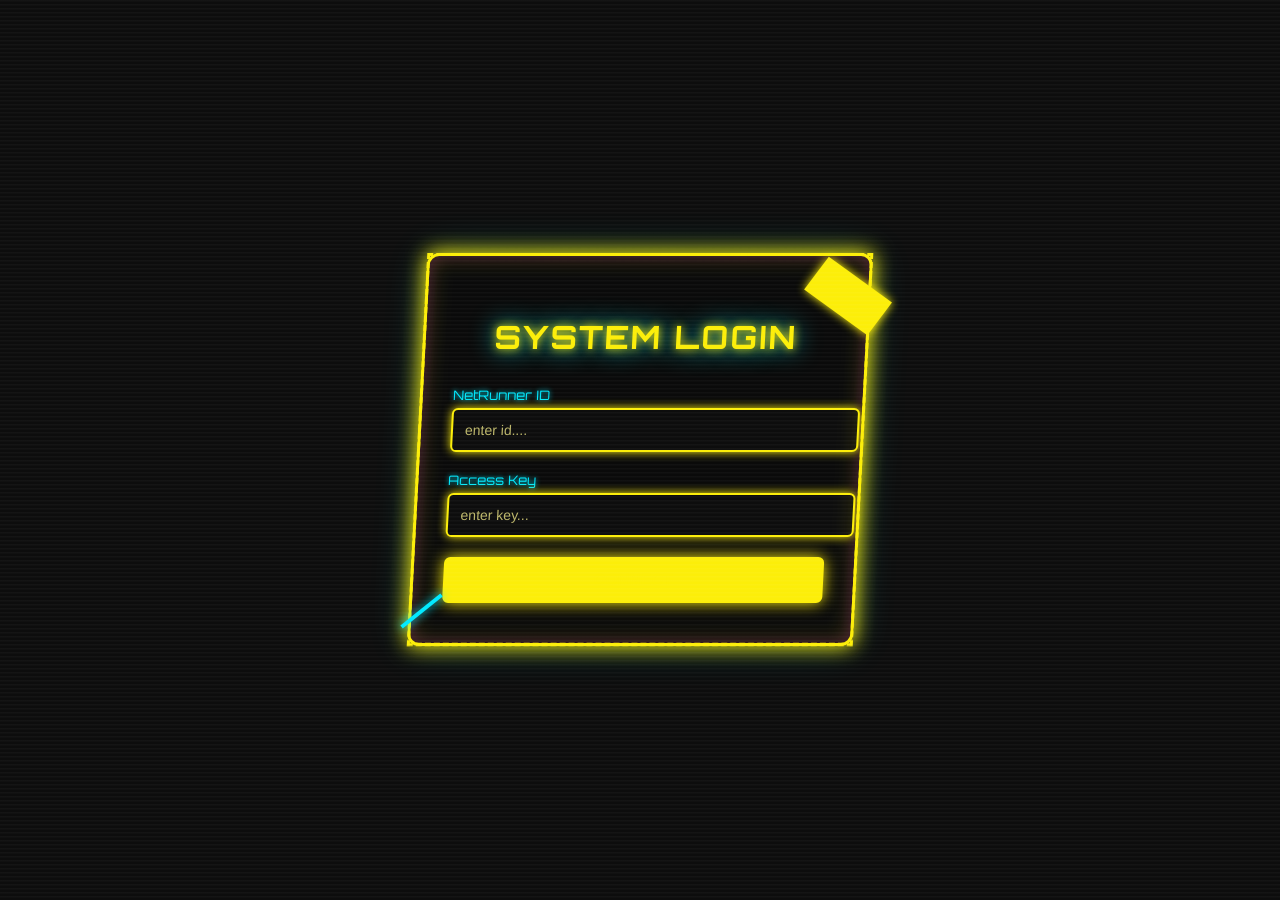
<file: cyberpunk.html>
<!DOCTYPE html>
<html lang="en">
    <head>
        <meta charset="UTF-8">
        <meta name="viewport" content="width=device-width, initial-scale=1.0">
        <title>Cyberpunk 2077 themed login</title>
        <style>
            @import url('https://fonts.googleapis.com/css2?family=Orbitron:wght@400;700&display=swap');
            body {
                margin: 0;
                height: 100vh;
                display: flex;
                justify-content: center;
                align-items: center;
                background: #0d0d0d;
                font-family: 'Orbitron', sans-serif;
                color: #fff;
                overflow: hidden;
            }
            body::before {
                content: "";
                position: absolute;
                inset: 0;
                background: repeating-linear-gradient(to bottom, rgba(255, 255, 255, 0.03) 0px, rgba(255, 255, 255, 0.03) 1px, transparent 2px, transparent 4px);
                pointer-events: none;
                z-index: 10;
            }

            .cyber-box {
                position: relative;
                width: 380px;
                padding: 40px 30px;
                background: rgba(10, 10, 10, 0.85);
                border: 3px solid #fcee09;
                border-radius: 12px;
                box-shadow: 0 0 20px #fcee09, 0 0 40px rgba(0, 255, 255, 0.2), inset 0 0 15px rgba(255, 0, 255, 0.2);
                transform: skewX(-3deg);
            }
            .cyber-box::before {
                content: "";
                position :absolute;
                inset: -3px;
                border: 3px dashed #fcee09;
                filter: drop-shadow(0 0 10px #fcee09);
                animation: glitch 1.5s infinite linear;
                pointer-events: none;
            }

            @keyframes glitch {
                0% { clip-path: inset(0 0 90% 0); }
                25% { clip-path: inset(10% 0 50% 0); }
                50% { clip-path: inset(40% 0 20% 0); }
                75% { clip-path: inset(80% 0 5% 0); }
                100% { clip-path: inset(0 0 90% 0); }    
            }

            h1 {
                text-align: center;
                margin-bottom: 30px;
                color: #fcee09;
                text-shadow: 0 0 10px #fcee09, 0 0 25px #00eaff;
                letter-spacing: 2px;
            }

            label {
                font-size: 13px;
                color: #00eaff;
                text-shadow: 0 0 5px #00eaff;
                margin-bottom: 5px;
                display: block;
            }

            input {
                width: 100%;
                padding: 12px;
                margin-bottom: 20px;
                border: 2px solid #fcee09;
                border-radius: 6px;
                background: #0d0d0d;
                color: #fcee09;
                font-size: 14px;
                outline: none;
                box-shadow: 0 0 10px #fcee09;
            }

            input::placeholder {
                color: #bdb76b;
            }

            button {
                width: 100%;
                padding: 12px;
                border-radius: 6px;
                border: 2px solid #fcee09;
                background: #fcee09;
                color: #fcee09;
                font-weight: bold;
                font-size: 16px;
                cursor: pointer;
                transition: 0.3s;
                text-transform: uppercase;
                box-shadow: 0 0 16px #fcee09;
            }

            button:hover {
                background: #00eaff;
                color: #000;
                border-color: #00eaff;
                box-shadow: 0 0 20px #00eaff;
                transform: scale(1.05);
            }
            
            .accent {
                position: absolute;
                width: 80px;
                height: 40px;
                background: #fcee09;
                right: -20px;
                top: 20px;
                transform: rotate(35deg);
                box-shadow: 0 0 10px #fcee09;
            }

            .accent2 {
                position: absolute;
                width: 50px;
                height: 4px;
                background: #00eaff;
                left: -15px;
                bottom: 30px;
                transform: rotate(-40deg);
                box-shadow: 0 0 10px #00eaff;
            }
        </style>
    </head>
    <body>
        <div class="cyber-box">
            <div class="accent"></div>
            <div class="accent2"></div>

            <h1>SYSTEM LOGIN</h1>

            <form action="/login" method="post">

                <label for="email">NetRunner ID</label>
                <input type="email" id="email" name="email" placeholder="enter id...." required>

                <label for="password">Access Key</label>
                <input type="password" id="password" name="password" placeholder="enter key..." required>

                <button type="submit">Connect</button>
            </form>
        </div>
    </body>
</html>
</file>
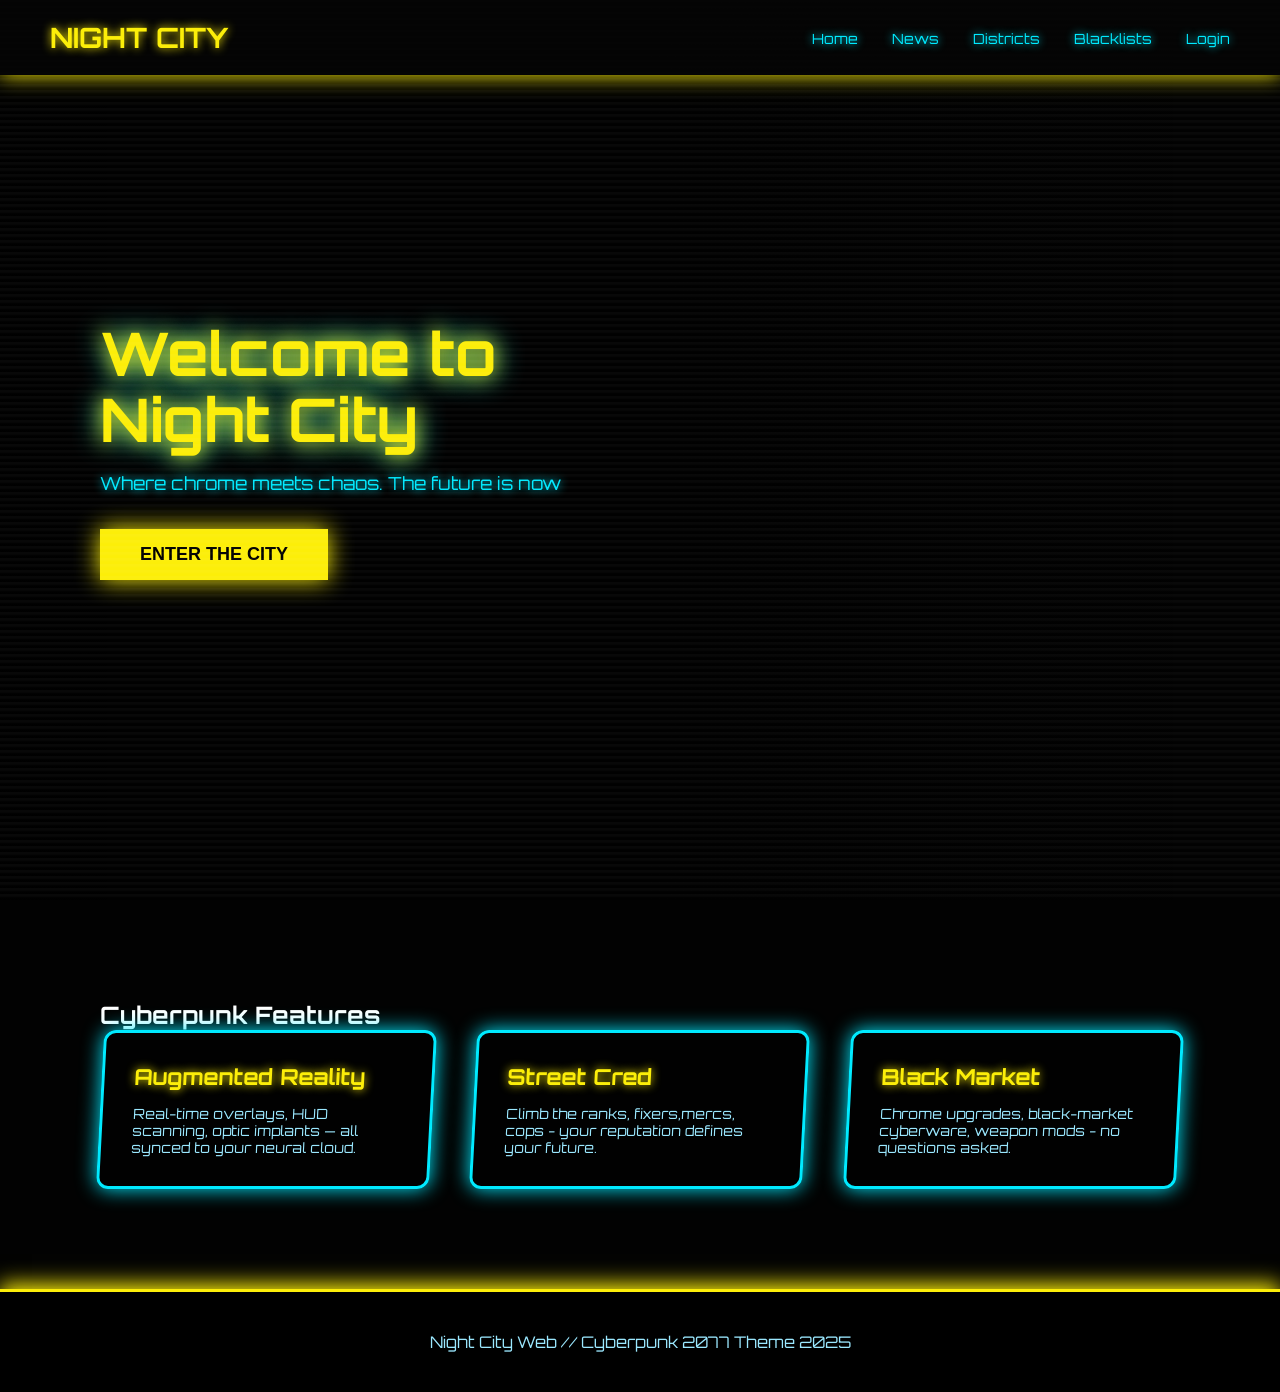
<file: cyberpunk2077.html>
<!DOCTYPE html>
<html lang="en">
    <head>
        <meta charset="UTF-8">
        <meta name="viewport" content="width=device-width, initial-scale=1.0">
        <title>Cyberpunk Homepage</title>
        <link href="https://fonts.googleapis.com/css2?family=Orbitron:wght@400;700&display=swap" rel="stylesheet">
        <style>
            * {
                margin: 0;
                padding: 0;
                box-sizing: border-box;
            }

            body {
                font-family: 'Orbitron', sans-serif;
                background: #020202;
                color: #fff;
                overflow-x: hidden;
            }

            body::before {
                content: "";
                position: fixed;
                inset: 0;
                background: repeating-linear-gradient(to bottom, rgba(255, 255, 255, 0.03) 0, rgba(255, 255, 255, 0.03) 2px, transparent 4px, transparent 6px);
                pointer-events: none;
                z-index: 20;
            }

            header {
                position: fixed;
                top: 0;
                width: 100%;
                padding: 20px 50px;
                background: rgba(5, 5, 5, 0.85);
                display: flex;
                justify-content: space-between;
                align-items: center;
                z-index: 100;
                box-shadow: 0 0 20px #fcee09;
            }

            .logo {
                font-size: 28px;
                font-weight: 700;
                color: #fcee09;
                text-shadow: 0 0 10px #fcee09;
            }

            nav a {
                margin-left: 30px;
                color: #00eaff;
                text-decoration: none;
                text-shadow: 0 0 8px #00eaff;
                font-size: 14px;
                transition: 0.3s;
            }

            nav a:hover {
                color: #fcee09;
                text-shadow: 0 0 15px #fcee09;
            }

            .hero {
                height: 100vh;
                background: url('https://images.unsplash.com/photo-1548199973-03cce0bbc87b?auto=format&fit=crop&w=1400&q=60') center/cover no-repeat;
                position: relative;
            }
            .hero-overlay {
                position: absolute;
                inset: 0;
                background: linear-gradient(90deg, rgba(0,0,0,0.8), rgba(0,0,0,0.2));
            }

            .hero-content {
                position: absolute;
                top: 50%;
                left: 100px;
                transform: translateY(-50%);
                max-width: 500px;
            }
            .hero-title {
                font-size: 60px;
                font-weight: 700;
                line-height: 1.1;
                color: #fcee09;
                text-shadow: 0 0 20px #fcee09, 0 0 30px #00eaff;
            }

            .hero-sub {
                margin-top: 20px;
                font-size: 18px;
                color: #00eaff;
                text-shadow: 0 0 10px #00eaff;
            }

            .cta-btn {
                margin-top: 35px;
                padding: 15px 40px;
                background: #fcee09;
                border: none;
                font-weight: 700;
                cursor: pointer;
                font-size: 18px;
                text-transform: uppercase;
                box-shadow: 0 0 25px #fcee09;
                transition: 0.3s;
            }

            .cta-btn:hover {
                background: #00eaff;
                color: #000;
                box-shadow: 0 0 25px #00eaff;
                transform: scale(1.05)
            }

            .features {
                padding: 100px;
                background: #020202;
            }

            .secion-title {
                font-size: 40px;
                text-align: center;
                margin-bottom: 60px;
                color: #fcee09;
                text-shadow: 0 0 15px #fcee09;
            }

            .feature-grid {
                display: grid;
                grid-template-columns: repeat(3, 1fr);
                gap: 40px;
            }

            .feature-box {
                padding: 30px;
                border: 3px solid #00eaff;
                background: rgba(0 , 0, 0, 0.7);
                border-radius: 12px;
                box-shadow: 0 0 20px #00eaff;
                transform: skewX(-3deg);
                transition: 0.3s;
            }

            .feature-box:hover {
                border-color: #fcee09;
                box-shadow: 0 0 25px #fcee09;
                transform: scale(1.05) skewX(-3deg);
            }

            .feature-title {
                font-size: 22px;
                color: #fcee09;
                text-shadow: 0 0 10px #fcee09;
                margin-bottom: 15px;
            }

            .feature-text {
                font-size: 14px;
                color: #9be8ff;
            }

            footer {
                padding: 40px;
                text-align: center;
                background: #000;
                border-top: 3px solid #fcee09;
                box-shadow: 0 -5px 20px #fcee09;
                color: #9be8ff;
            }
        </style>
    </head>
    <body>
        <header>
            <div class="logo">NIGHT CITY</div>

            <nav>
                <a href="#">Home</a>
                <a href="#">News</a>
                <a href="#">Districts</a>
                <a href="#">Blacklists</a>
                <a href="#">Login</a>
            </nav>
        </header>

        <section class="hero">
            <div class="hero-overlay"></div>

            <div class="hero-content">
                <h1 class="hero-title">Welcome to<br>Night City</h1>
                <p class="hero-sub">Where chrome meets chaos. The future is now</p>
                <button class="cta-btn">Enter The City</button>
            </div>
        </section>

        <section class="features">
            <h2 class="section-title">Cyberpunk Features</h2>

            <div class="feature-grid">
                <div class="feature-box">
                    <h3 class="feature-title"> Augmented Reality</h3>
                    <p class="feature-text">Real-time overlays, HUD scanning, optic implants — all synced to your neural cloud.</p>
                </div>

                <div class="feature-box">
                    <h3 class="feature-title">Street Cred</h3>
                    <p class="feature-text">Climb the ranks, fixers,mercs, cops - your reputation defines your future.</p>
                </div>

                <div class="feature-box">
                    <h3 class="feature-title">Black Market</h3>
                    <p class="feature-text">Chrome upgrades, black-market cyberware, weapon mods - no questions asked.</p>
                </div>
            </div>
        </section>

        <footer>
            Night City Web // Cyberpunk 2077 Theme 2025
        </footer>
    </body>
</html>
</file>
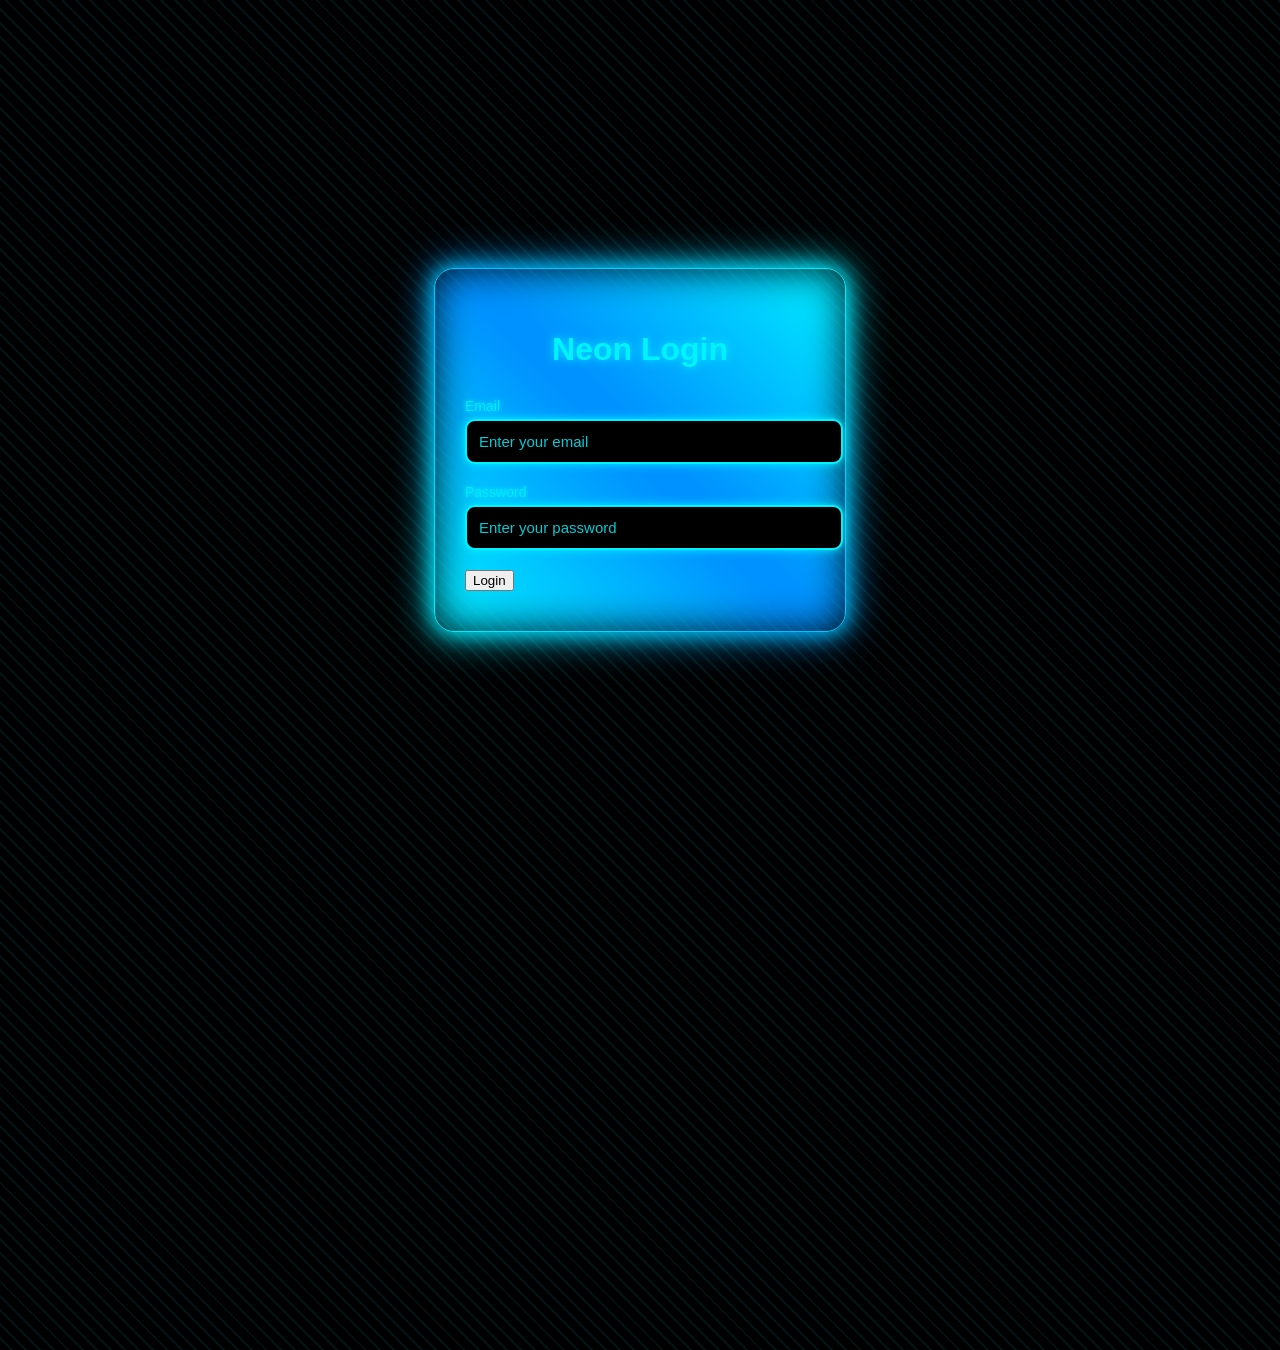
<file: neon_login.html>
<!DOCTYPE html>
<html lang="en">
    <head>
        <meta charset="UTF-8">
        <meta name="viewport" content="width=device-width, initial-scale=1.0">
        <title>Neon Login</title>
        <style>
            body {
                margin: 0;
                height: 100vh;
                display: flex;
                justify-content: center;
                align-items: center;
                background-color: #000;
                font-family: Arial, Helvetica, sans-serif;
                overflow: hidden;
            }

            body::before {
                content: "";
                position: absolute;
                width: 200%;
                height: 200%;
                background: repeating-linear-gradient(45deg, rgba(0, 255, 255, 0.08) 0px, rgba(0, 255, 255, 0.08) 2px, transparent 2px, transparent 10px);
                animation: moveGrid 10s linear infinite;
            }

            @keyframes moveGrid {
                from { transform: translate(0, 0); }
                to { transform: translate(-200px, -200px); }
            }

            .login-box {
                position: relative;
                width: 350px;
                padding: 40px 30px;
                background: rgba(0, 0, 0, 0.6,);
                border-radius: 20px;
                z-index: 1;
                box-shadow: 0 0 20px #00f2ff;
                border: 1px solid #00f2ff;
            }
            h1 {
                text-align: center;
                color: #00f2ff;
                margin-bottom: 30px;
                text-shadow: 0 0 10px #00f2ff;
            }

            label {
                color: #00eaff;
                font-size: 14px;
                margin-bottom: 5px;
                display: block;
                text-shadow: 0 0 5px #00ffff;
            }

            input {
                width: 100%;
                padding: 12px;
                margin-bottom: 20px;
                border-radius: 10px;
                border: 2px solid #00f2ff;
                background: #000;
                color: #00f9ff;
                font-size: 15px;
                outline: none;
                box-shadow: 0 0 10px #00f2ff;
            }

            input::placeholder {
                color: #00cdd6;
            }

            botton {
                width: 100%;
                padding: 12px;
                border-radius: 10px;
                border: 2px solid #00f2ff;
                background: black;
                color: #00f2ff;
                font-size: 16px;
                font-weight: bold;
                cursor: pointer;
                box-shadow: 0 0 10px #00f2ff;
            }

            button:hover{
                background: #00f2ff;
                color: #000;
                box-shadow: 0 0 20px #00f2ff, 0 0 40px #00f2ff;
                transform: scale(1.05);
            }

            .login-box::before {
                content: "";
                position: absolute;
                inset: -2px;
                border-radius: 20px;
                background: linear-gradient(45deg, #00f2ff, #008cff, #00f2ff);
                filter: blur(20px);
                z-index: -1;
                animation: neonPulse 3s infinite alternate;
            }

            @keyframes neonPulse {
                from { opacity: 0.4; }
                to { opacity: 1; }
            }
            
        </style>
    </head>
    <body>
        <div class="login-box">
            <h1>Neon Login</h1>

            <form action="/login" method="POST">

                <label for="email">Email</label>
                <input type="email" id="email" name="email" placeholder="Enter your email" required>

                <label for="password">Password</label>
                <input type="password" id="password" name="password" placeholder="Enter your password" required>
                <button type="submit">Login</button>
            </form>
        </div>
    </body>
</html>
</file>
